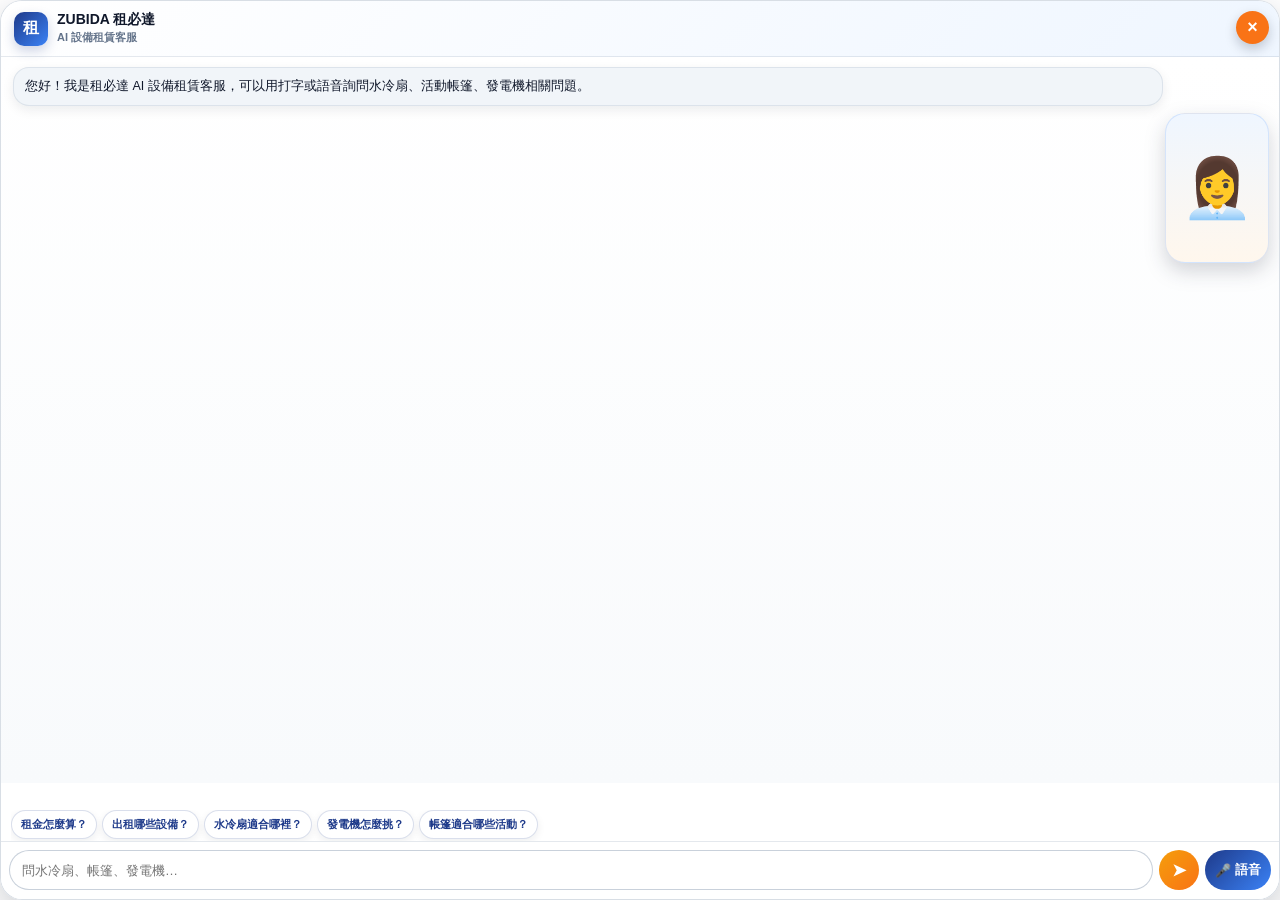
<file: js/widget.html>
<!DOCTYPE html>
<html lang="zh-Hant">
<head>
<meta charset="utf-8">
<meta name="viewport" content="width=device-width, initial-scale=1, maximum-scale=1, user-scalable=no, viewport-fit=cover">
<title>ZUBIDA 租必達 AI 設備租賃客服</title>
<style>
  :root{
    --brand:#1e3a8a;
    --brand2:#3b82f6;
    --accent:#f59e0b;
    --orange:#f97316;
    --ink:#0f172a;
    --muted:#64748b;
    --line:rgba(148,163,184,.32);
  }
  *{box-sizing:border-box;-webkit-tap-highlight-color:transparent}
  html,body{margin:0;width:100%;height:100%;overflow:hidden;background:transparent;font-family:-apple-system,BlinkMacSystemFont,"Segoe UI","Noto Sans TC","Microsoft JhengHei",Arial,sans-serif;color:var(--ink)}
  button,input{font:inherit}
  #card{position:absolute;inset:0;border-radius:22px;overflow:hidden;background:rgba(255,255,255,.97);border:1px solid rgba(148,163,184,.36);box-shadow:0 14px 38px rgba(15,23,42,.22)}
  #head{position:absolute;left:0;right:0;top:0;height:56px;display:flex;align-items:center;gap:9px;padding:10px 48px 10px 13px;background:linear-gradient(135deg,#fff,#eff6ff);border-bottom:1px solid rgba(148,163,184,.24);z-index:8}
  .logo{width:34px;height:34px;border-radius:10px;background:linear-gradient(135deg,var(--brand),var(--brand2));color:#fff;display:grid;place-items:center;font-weight:900;box-shadow:0 5px 12px rgba(30,58,138,.22)}
  .title{font-size:14px;font-weight:900;line-height:1.12}.sub{font-size:11px;color:var(--muted);font-weight:700;margin-top:2px;white-space:nowrap}
  #btn-close{position:absolute;right:10px;top:10px;width:33px;height:33px;border-radius:999px;border:0;background:var(--orange);color:#fff;font-size:18px;font-weight:900;z-index:15;cursor:pointer;box-shadow:0 5px 12px rgba(15,23,42,.22)}
  #avatarWrap{position:absolute;right:10px;top:112px;width:104px;height:150px;z-index:6;pointer-events:none;overflow:visible;filter:drop-shadow(0 8px 10px rgba(15,23,42,.18))}
  #avatarFallback{position:absolute;inset:0;display:grid;place-items:center;font-size:58px;background:linear-gradient(180deg,#eff6ff,#fff7ed);border-radius:20px;border:1px solid rgba(59,130,246,.16)}
  .avatar-canvas{position:absolute;inset:0;width:100%!important;height:100%!important;display:block}
  #chat{position:absolute;left:0;right:0;top:56px;bottom:116px;padding:10px 116px 8px 12px;overflow:auto;background:linear-gradient(180deg,#fff,#f8fafc);scrollbar-width:thin}
  .msg{max-width:100%;border-radius:16px;padding:9px 11px;font-size:12.5px;line-height:1.5;margin-bottom:8px;word-break:break-word;white-space:pre-wrap;box-shadow:0 4px 12px rgba(15,23,42,.08)}
  .bot{background:#f1f5f9;border:1px solid rgba(148,163,184,.22);color:var(--ink)}
  .user{background:linear-gradient(135deg,var(--brand),var(--brand2));color:#fff;margin-left:18px}
  #suggestions{position:absolute;left:10px;right:10px;bottom:58px;display:flex;gap:5px;overflow-x:auto;padding-bottom:2px;z-index:7;scrollbar-width:none}
  #suggestions::-webkit-scrollbar{display:none}
  .sugg{appearance:none;flex:0 0 auto;border:1px solid rgba(30,58,138,.16);background:#fff;color:var(--brand);border-radius:999px;padding:6px 9px;font-size:11px;font-weight:900;cursor:pointer;box-shadow:0 3px 9px rgba(15,23,42,.07)}
  .sugg:hover{background:#eff6ff}
  #dock{position:absolute;left:0;right:0;bottom:0;height:58px;padding:8px;background:rgba(255,255,255,.94);border-top:1px solid rgba(148,163,184,.25);backdrop-filter:blur(8px);z-index:10}
  .row{display:flex;gap:6px;align-items:center}
  #type-input{flex:1;min-width:0;height:40px;border:1px solid rgba(148,163,184,.5);border-radius:999px;padding:0 12px;font-size:13px;outline:none;background:#fff;color:var(--ink)}
  #type-input:focus{border-color:rgba(59,130,246,.75);box-shadow:0 0 0 3px rgba(59,130,246,.12)}
  .btn{height:40px;border:0;border-radius:999px;cursor:pointer;font-weight:900;flex:0 0 auto}
  #btn-send{width:40px;background:linear-gradient(135deg,var(--accent),var(--orange));color:#fff;font-size:17px}
  #btn-mic{min-width:48px;padding:0 10px;background:linear-gradient(135deg,var(--brand),var(--brand2));color:#fff;font-size:13px;display:flex;gap:4px;align-items:center;justify-content:center}
  #btn-mic.listening{background:linear-gradient(135deg,#dc2626,var(--orange));animation:pulse 1.1s infinite}
  @keyframes pulse{0%,100%{box-shadow:0 0 0 0 rgba(239,68,68,.45)}50%{box-shadow:0 0 0 8px rgba(239,68,68,0)}}
  @media(max-width:480px){
    #avatarWrap{right:10px;top:112px;width:104px;height:150px}
    #chat{padding-right:116px}
    .msg{font-size:12px}
    .sugg{font-size:10.5px;padding:6px 8px}
    #btn-mic span:last-child{display:none}
  }
</style>
</head>
<body>
<section id="card" aria-label="ZUBIDA 租必達 AI 設備租賃客服">
  <header id="head">
    <div class="logo">租</div>
    <div>
      <div class="title">ZUBIDA 租必達</div>
      <div class="sub">AI 設備租賃客服</div>
    </div>
    <button id="btn-close" type="button" aria-label="收合">×</button>
  </header>
  <div id="avatarWrap" aria-hidden="true"><div id="avatarFallback">👩‍💼</div></div>
  <main id="chat" aria-live="polite"></main>
  <div id="suggestions"></div>
  <div id="dock">
    <div class="row">
      <input id="type-input" maxlength="220" placeholder="問水冷扇、帳篷、發電機…" aria-label="輸入問題">
      <button class="btn" id="btn-send" type="button" aria-label="送出">➤</button>
      <button class="btn" id="btn-mic" type="button" aria-label="語音詢問"><span>🎤</span><span>語音</span></button>
    </div>
  </div>
</section>
<script>
(function(){
'use strict';

const CFG = new URLSearchParams(location.search);
const MODEL_URL = CFG.get('model') || 'https://cdn.jsdelivr.net/gh/guansss/pixi-live2d-display/test/assets/haru/haru_greeter_t03.model3.json';
const KNOWLEDGE_URL = CFG.get('knowledge') || 'knowledge.js';
const TTS_ENDPOINT = CFG.get('api') || (location.origin + '/api/tts');
const NEURAL_VOICE = CFG.get('voice') || 'zh-TW-HsiaoChenNeural';
const LOG_ENDPOINT = CFG.get('logApi') || '';
const WELCOME_TEXT = CFG.get('text') || '您好！我是租必達 AI 設備租賃客服，可以用打字或語音詢問水冷扇、活動帳篷、發電機相關問題。';
const PARENT_ORIGIN = (function(){
  try { return document.referrer ? new URL(document.referrer).origin : '*'; } catch (e) { return '*'; }
})();
const SR = window.SpeechRecognition || window.webkitSpeechRecognition;

const els = {
  avatarWrap: document.getElementById('avatarWrap'),
  avatarFallback: document.getElementById('avatarFallback'),
  chat: document.getElementById('chat'),
  suggestions: document.getElementById('suggestions'),
  input: document.getElementById('type-input'),
  send: document.getElementById('btn-send'),
  mic: document.getElementById('btn-mic'),
  close: document.getElementById('btn-close')
};

let app = null;
let live2dModel = null;
let live2dBooting = false;
let live2dBooted = false;
let neuralDisabled = false;
let recognition = null;
let listening = false;
let ttsMuted = false;
let currentAudio = null;
let currentSource = null;
let speakSeq = 0;
let audioCtx = null;
let analyser = null;
let audioMouth = 0;
let mouthValue = 0;
let mouthTarget = 0.7;
let isSpeaking = false;
let useAudioMouth = false;
let lipIds = ['ParamMouthOpenY'];
let lastQuestionMeta = null;

const suggestions = [
  '租金怎麼算？',
  '出租哪些設備？',
  '水冷扇適合哪裡？',
  '發電機怎麼挑？',
  '帳篷適合哪些活動？'
];

function postToParent(type, payload) {
  try {
    window.parent.postMessage(Object.assign({ ns: 'avatar-widget', type: type }, payload || {}), PARENT_ORIGIN);
  } catch (e) {}
}

function trackAvatar(eventName, params) {
  postToParent('track', {
    eventName: eventName,
    params: Object.assign({
      input_method: 'text',
      question_category: 'general',
      question_length: 0,
      matched_faq: '',
      has_answer: false,
      is_sensitive_removed: false
    }, params || {})
  });
}

function escapeHtml(text) {
  return String(text || '').replace(/[&<>"']/g, function(ch) {
    return ({ '&':'&amp;', '<':'&lt;', '>':'&gt;', '"':'&quot;', "'":'&#39;' })[ch];
  });
}

function addMessage(role, text) {
  const div = document.createElement('div');
  div.className = 'msg ' + (role === 'user' ? 'user' : 'bot');
  div.innerHTML = escapeHtml(text);
  els.chat.appendChild(div);
  els.chat.scrollTop = els.chat.scrollHeight;
}

function normalize(text) {
  return String(text || '').toLowerCase().replace(/[，。！？?！\s、,.]/g, '');
}

function fallbackAnswer() {
  return '這題我可以先協助初步判斷，但實際租借仍建議由租必達確認檔期、數量與現場條件。您可以直接來電 0920-633-116，或使用 LINE 線上諮詢，提供活動地點、日期、設備需求與數量，我們會更快協助評估。';
}

function getKeywords(item) {
  const list = [];
  if (item.q) list.push(item.q);
  if (item.kw) String(item.kw).split(/\s+/).forEach(function(keyword) {
    if (keyword) list.push(keyword);
  });
  return list;
}

function findAnswer(question) {
  return findAnswerInfo(question).answer;
}

function findAnswerInfo(question) {
  const qNorm = normalize(question);
  let best = null;
  let bestScore = 0;
  const kb = Array.isArray(window.KB) ? window.KB : [];
  kb.forEach(function(item) {
    let score = 0;
    getKeywords(item).forEach(function(raw) {
      const kw = normalize(raw);
      if (!kw) return;
      if (qNorm.indexOf(kw) !== -1 || kw.indexOf(qNorm) !== -1) score += Math.min(kw.length, 8);
    });
    if (score > bestScore) {
      bestScore = score;
      best = item;
    }
  });
  const matched = !!(best && best.a && bestScore > 0);
  return {
    answer: matched ? best.a : fallbackAnswer(),
    matched: matched,
    matchedFaq: matched ? String(best.q || '').slice(0, 80) : ''
  };
}

function detectSensitive(text) {
  const value = String(text || '');
  const hasPhone = /(?:\+?886[-\s]?)?0?9\d{2}[-\s]?\d{3}[-\s]?\d{3}|0\d{1,2}[-\s]?\d{6,8}/.test(value);
  const hasEmail = /[A-Z0-9._%+-]+@[A-Z0-9.-]+\.[A-Z]{2,}/i.test(value);
  const hasLineId = /(?:line|賴|line\s*id|id)[:：\s]*[A-Z0-9._-]{4,}/i.test(value);
  return {
    hasPhone: hasPhone,
    hasEmail: hasEmail,
    hasLineId: hasLineId,
    isSensitive: hasPhone || hasEmail || hasLineId
  };
}

function questionCategory(text) {
  const value = String(text || '').toLowerCase();
  if (/租金|價格|價錢|報價|費用|多少錢|收費|費率/.test(value)) return 'price';
  if (/電話|line|賴|聯絡|聯繫|客服|怎麼找/.test(value)) return 'contact';
  if (/地區|服務區|配送|運送|苗栗|竹南|頭份|新竹|桃園|台中|外縣市/.test(value)) return 'area';
  if (/預約|下訂|檔期|日期|時間|排程|訂購|詢價/.test(value)) return 'booking';
  if (/水冷扇|冷風扇|降溫|涼風|105l|60l|40l|7l|kolin|lapolo/.test(value)) return 'cooler';
  if (/帳篷|帳逢|棚架|遮陽|遮雨|3\*3|3x3|3\*4\.5|3x4\.5/.test(value)) return 'tent';
  if (/發電機|電力|瓦數|供電|插座|停電|電源/.test(value)) return 'generator';
  if (/案例|市集|園遊會|宮廟|活動|婚禮|展場|工程|工地/.test(value)) return 'case';
  return 'general';
}

function buildQuestionMeta(question, inputMethod, answerInfo) {
  const sensitive = detectSensitive(question);
  return {
    input_method: inputMethod || 'text',
    question_category: questionCategory(question),
    question_length: String(question || '').length,
    matched_faq: answerInfo && answerInfo.matched ? answerInfo.matchedFaq : '',
    has_answer: !!(answerInfo && answerInfo.matched),
    is_sensitive_removed: sensitive.isSensitive,
    sensitive: sensitive
  };
}

function gaParams(meta) {
  return {
    input_method: meta.input_method,
    question_category: meta.question_category,
    question_length: meta.question_length,
    matched_faq: meta.matched_faq,
    has_answer: meta.has_answer,
    is_sensitive_removed: meta.is_sensitive_removed
  };
}

function logQuestion(question, inputMethod, meta) {
  if (!LOG_ENDPOINT) return;
  try {
    const now = new Date().toISOString();
    const payload = {
      timestamp: now,
      source: 'zubida_avatar',
      event_type: 'question_submit',
      page_url: document.referrer || '',
      widget_url: location.href,
      input_method: inputMethod || 'text',
      question_text: String(question || ''),
      question_length: meta.question_length,
      question_category: meta.question_category,
      matched_faq: meta.matched_faq,
      has_answer: meta.has_answer,
      is_sensitive: meta.sensitive.isSensitive,
      has_phone: meta.sensitive.hasPhone,
      has_email: meta.sensitive.hasEmail,
      has_line_id: meta.sensitive.hasLineId,
      user_agent: navigator.userAgent || '',
      created_at: now
    };
    const body = JSON.stringify(payload);
    if (navigator.sendBeacon) {
      const blob = new Blob([body], { type: 'text/plain;charset=UTF-8' });
      if (navigator.sendBeacon(LOG_ENDPOINT, blob)) return;
    }
    fetch(LOG_ENDPOINT, {
      method: 'POST',
      mode: 'no-cors',
      keepalive: true,
      headers: { 'Content-Type': 'text/plain;charset=UTF-8' },
      body: body
    }).catch(function(){});
  } catch (e) {}
}

function currentTtsParams() {
  return lastQuestionMeta ? gaParams(lastQuestionMeta) : {
    input_method: 'text',
    question_category: 'general',
    question_length: 0,
    matched_faq: '',
    has_answer: false,
    is_sensitive_removed: false
  };
}

function applyMouth(value) {
  if (!live2dModel) return;
  const mouth = Math.max(0, Math.min(1, Number(value) || 0));
  try {
    const internal = live2dModel.internalModel;
    const core = internal && internal.coreModel;
    lipIds.forEach(function(id) {
      if (core && typeof core.setParameterValueById === 'function') {
        core.setParameterValueById(id, mouth);
        return;
      }
      if (core && typeof core.setParamFloat === 'function') {
        core.setParamFloat(id, mouth);
        return;
      }
      if (internal && typeof internal.setParameterValueById === 'function') {
        internal.setParameterValueById(id, mouth);
        return;
      }
      if (internal && typeof internal.addParameterValueById === 'function') {
        internal.addParameterValueById(id, mouth);
      }
    });
  } catch (e) {}
}

function setMouth(value) {
  applyMouth(value);
}

function startMouth(useAudio) {
  isSpeaking = true;
  useAudioMouth = !!useAudio;
  if (!useAudioMouth) audioMouth = 0;
}

function stopMouth() {
  isSpeaking = false;
  useAudioMouth = false;
  audioMouth = 0;
  mouthValue = 0;
  applyMouth(0);
}

function computeMouth() {
  if (isSpeaking && useAudioMouth) {
    mouthValue += (audioMouth - mouthValue) * 0.5;
  } else if (isSpeaking) {
    mouthTarget = Math.random() * 0.55 + 0.35;
    mouthValue = 0.12 + 0.65 * mouthTarget * Math.abs(Math.sin(performance.now() / 115));
  } else {
    mouthValue = Math.max(0, mouthValue - 0.18);
  }
  return Math.max(0, Math.min(1, mouthValue));
}

function animateMouth() {
  if (!installMouthTicker.installed) applyMouth(computeMouth());
  requestAnimationFrame(animateMouth);
}
requestAnimationFrame(animateMouth);

function installMouthTicker() {
  if (!app || installMouthTicker.installed) return;
  installMouthTicker.installed = true;
  app.ticker.add(function() {
    if (!live2dModel) return;
    if (isSpeaking) {
      const target = useAudioMouth ? audioMouth : (0.18 + Math.random() * 0.72);
      mouthValue += (target - mouthValue) * 0.35;
      applyMouth(mouthValue);
    } else {
      mouthValue += (0 - mouthValue) * 0.35;
      applyMouth(mouthValue);
    }
  });
}

function stopSpeaking() {
  try { if ('speechSynthesis' in window) speechSynthesis.cancel(); } catch (e) {}
  if (currentAudio) {
    try { currentAudio.pause(); } catch (e) {}
    currentAudio = null;
  }
  stopMouth();
}

function resetMicState() {
  listening = false;
  if (els.mic) {
    els.mic.classList.remove('listening');
    els.mic.innerHTML = '<span>🎤</span><span>語音</span>';
  }
}

function stopAllAudio() {
  speakSeq += 1;
  const wasSpeaking = isSpeaking || !!currentAudio || (typeof speechSynthesis !== 'undefined' && speechSynthesis.speaking);
  try { if ('speechSynthesis' in window) speechSynthesis.cancel(); } catch (e) {}
  try {
    if (currentAudio) {
      currentAudio.onplay = null;
      currentAudio.onended = null;
      currentAudio.onerror = null;
      currentAudio.pause();
      currentAudio.currentTime = 0;
      currentAudio = null;
    }
  } catch (e) {}
  try {
    if (currentSource) {
      currentSource.onended = null;
      currentSource.stop();
      currentSource = null;
    }
  } catch (e) {}
  try {
    if (recognition && listening) recognition.stop();
  } catch (e) {}
  resetMicState();
  stopMouth();
  if (wasSpeaking) trackAvatar('avatar_tts_stop', currentTtsParams());
}

function pickVoice() {
  const voices = speechSynthesis.getVoices ? speechSynthesis.getVoices() : [];
  return voices.find(function(v){ return /zh[-_]TW|Taiwan|Hsiao|Yating|Han/i.test((v.lang || '') + ' ' + (v.name || '')); }) ||
    voices.find(function(v){ return /^zh/i.test(v.lang || ''); }) ||
    null;
}

if ('speechSynthesis' in window) {
  speechSynthesis.onvoiceschanged = function(){ pickVoice(); };
}

async function speakNeural(text, seq) {
  if (!TTS_ENDPOINT || neuralDisabled) throw new Error('neural tts disabled');
  const sep = TTS_ENDPOINT.indexOf('?') < 0 ? '?' : '&';
  const resp = await fetch(TTS_ENDPOINT + sep + 'voice=' + encodeURIComponent(NEURAL_VOICE) + '&text=' + encodeURIComponent(text), { cache: 'no-store' });
  if (seq !== speakSeq || ttsMuted) return;
  if (!resp.ok) throw new Error('tts http ' + resp.status);
  const blob = await resp.blob();
  if (seq !== speakSeq || ttsMuted) return;
  if (!blob || blob.size < 500) throw new Error('tts audio too small');

  stopSpeaking();
  const audioUrl = URL.createObjectURL(blob);
  const audio = new Audio(audioUrl);
  currentAudio = audio;
  audio.onplay = function(){
    if (seq === speakSeq && !ttsMuted) {
      startMouth(true);
      trackAvatar('avatar_tts_play', currentTtsParams());
    }
  };
  audio.onended = function(){
    stopMouth();
    trackAvatar('avatar_tts_stop', currentTtsParams());
    if (currentAudio === audio) currentAudio = null;
    currentSource = null;
    URL.revokeObjectURL(audioUrl);
  };
  audio.onerror = function(){
    stopMouth();
    trackAvatar('avatar_tts_stop', currentTtsParams());
    if (currentAudio === audio) currentAudio = null;
    currentSource = null;
    URL.revokeObjectURL(audioUrl);
  };

  audioCtx = audioCtx || new (window.AudioContext || window.webkitAudioContext)();
  const source = audioCtx.createMediaElementSource(audio);
  currentSource = source;
  analyser = audioCtx.createAnalyser();
  analyser.fftSize = 256;
  source.connect(analyser);
  analyser.connect(audioCtx.destination);
  const data = new Uint8Array(analyser.frequencyBinCount);

  function updateAudioMouth() {
    if (!isSpeaking || !useAudioMouth || !analyser) return;
    analyser.getByteTimeDomainData(data);
    let sum = 0;
    for (let i = 0; i < data.length; i += 1) {
      const v = (data[i] - 128) / 128;
      sum += v * v;
    }
    audioMouth = Math.min(1, Math.sqrt(sum / data.length) * 4.2);
    requestAnimationFrame(updateAudioMouth);
  }

  if (seq !== speakSeq || ttsMuted) return;
  await audio.play();
  if (seq !== speakSeq || ttsMuted) return;
  startMouth(true);
  updateAudioMouth();
}

function speakBrowser(text, seq) {
  if (ttsMuted || !('speechSynthesis' in window)) return;
  stopSpeaking();
  if (seq !== speakSeq || ttsMuted) return;
  const utterance = new SpeechSynthesisUtterance(text);
  const voice = pickVoice();
  if (voice) utterance.voice = voice;
  utterance.lang = 'zh-TW';
  utterance.rate = 1.02;
  utterance.pitch = 1.04;
  let started = false;
  let safetyTimer = null;
  utterance.onstart = function(){
    if (seq !== speakSeq || ttsMuted) return;
    started = true;
    startMouth(false);
    trackAvatar('avatar_tts_play', currentTtsParams());
  };
  utterance.onend = function(){
    clearTimeout(safetyTimer);
    stopMouth();
    trackAvatar('avatar_tts_stop', currentTtsParams());
  };
  utterance.onerror = function(){
    clearTimeout(safetyTimer);
    stopMouth();
    trackAvatar('avatar_tts_stop', currentTtsParams());
  };
  try {
    if (seq !== speakSeq || ttsMuted) return;
    speechSynthesis.speak(utterance);
    setTimeout(function(){
      if (seq === speakSeq && !ttsMuted && !started && speechSynthesis.speaking) startMouth(false);
    }, 180);
    const estimatedMs = Math.min(12000, Math.max(2200, String(text).length * 140));
    safetyTimer = setTimeout(function() {
      if (isSpeaking) {
        stopMouth();
        trackAvatar('avatar_tts_stop', currentTtsParams());
      }
    }, estimatedMs);
  } catch (e) {
    stopMouth();
  }
}

function speak(text) {
  if (ttsMuted) return;
  const seq = ++speakSeq;
  if (!neuralDisabled && TTS_ENDPOINT) {
    speakNeural(text, seq).catch(function(err) {
      if (seq !== speakSeq || ttsMuted) return;
      if (window.console) console.info('[ZUBIDA AI] neural TTS fallback:', err && err.message ? err.message : err);
      neuralDisabled = true;
      speakBrowser(text, seq);
    });
  } else {
    speakBrowser(text, seq);
  }
}

function handleQuestion(question, inputMethod) {
  const q = String(question || '').trim();
  if (!q) return;
  addMessage('user', q);
  const answerInfo = findAnswerInfo(q);
  const meta = buildQuestionMeta(q, inputMethod || 'text', answerInfo);
  lastQuestionMeta = meta;
  trackAvatar('avatar_question_submit', gaParams(meta));
  logQuestion(q, meta.input_method, meta);
  trackAvatar(meta.has_answer ? 'avatar_answer_matched' : 'avatar_fallback_answer', gaParams(meta));
  setTimeout(function() {
    addMessage('bot', answerInfo.answer);
    speak(answerInfo.answer);
  }, 280);
}

function initSuggestions() {
  els.suggestions.innerHTML = '';
  suggestions.forEach(function(text) {
    const btn = document.createElement('button');
    btn.type = 'button';
    btn.className = 'sugg';
    btn.textContent = text;
    btn.addEventListener('click', function(){
      const answerInfo = findAnswerInfo(text);
      const meta = buildQuestionMeta(text, 'suggestion', answerInfo);
      trackAvatar('avatar_suggestion_click', gaParams(meta));
      handleQuestion(text, 'suggestion');
    });
    els.suggestions.appendChild(btn);
  });
}

function loadScript(src) {
  return new Promise(function(resolve, reject) {
    const s = document.createElement('script');
    s.src = src;
    s.onload = resolve;
    s.onerror = reject;
    document.head.appendChild(s);
  });
}

async function bootLive2D() {
  if (live2dBooting || live2dBooted) return;
  live2dBooting = true;
  try {
    els.avatarFallback.style.display = 'grid';
    await loadScript('https://cubism.live2d.com/sdk-web/cubismcore/live2dcubismcore.min.js');
    await loadScript('https://cdn.jsdelivr.net/npm/pixi.js@6.5.10/dist/browser/pixi.min.js');
    await loadScript('https://cdn.jsdelivr.net/npm/pixi-live2d-display@0.4.0/dist/cubism4.min.js');
    if (app && app.view && app.view.parentNode !== els.avatarWrap) {
      els.avatarWrap.appendChild(app.view);
    }
    if (app && live2dModel) {
      live2dBooted = true;
      installMouthTicker();
      fitModel();
      els.avatarFallback.style.display = 'none';
      postToParent('ready');
      return;
    }
    if (!app) {
      app = new PIXI.Application({
        width: els.avatarWrap.clientWidth || 112,
        height: els.avatarWrap.clientHeight || 138,
        transparent: true,
        autoDensity: true,
        antialias: true,
        resolution: Math.min(window.devicePixelRatio || 1, 2)
      });
      app.view.className = 'avatar-canvas';
      if (!app.view.parentNode) els.avatarWrap.appendChild(app.view);
    }
    const Live2DModel = PIXI.live2d.Live2DModel;
    try { Live2DModel.registerTicker(PIXI.Ticker); } catch (e) {}
    try { if (PIXI.live2d.SoundManager) PIXI.live2d.SoundManager.volume = 0; } catch (e) {}
    if (!live2dModel) {
      live2dModel = await Live2DModel.from(MODEL_URL);
      try { if (PIXI.live2d.SoundManager) PIXI.live2d.SoundManager.volume = 0; } catch (e) {}
      app.stage.addChild(live2dModel);
    }
    installMouthTicker();
    fitModel();
    els.avatarFallback.style.display = 'none';
    live2dBooted = true;
    postToParent('ready');
  } catch (err) {
    if (window.console) console.warn('[ZUBIDA AI] Live2D fallback:', err && err.message ? err.message : err);
    els.avatarFallback.style.display = 'grid';
    postToParent('ready');
  } finally {
    live2dBooting = false;
  }
}

function fitModel() {
  if (!app || !live2dModel) return;
  const wrap = els.avatarWrap;
  const w = wrap.clientWidth || 104;
  const h = wrap.clientHeight || 150;
  if (!w || !h) return;
  app.renderer.resize(w, h);
  const bounds = live2dModel.getLocalBounds ? live2dModel.getLocalBounds() : { x: 0, y: 0, width: 1000, height: 1000 };
  const baseW = bounds.width || 1000;
  const baseH = bounds.height || 1000;
  const scale = Math.min(w / baseW * 2.0, h / baseH * 2.0);
  live2dModel.scale.set(scale);
  live2dModel.x = w / 2 - (bounds.x + baseW / 2) * scale + 4;
  live2dModel.y = h * 1.28 - (bounds.y + baseH * 0.62) * scale;
}

function initSpeechRecognition() {
  if (!SR) {
    els.mic.title = '此瀏覽器不支援語音辨識，可改用打字詢問。';
    return;
  }
  recognition = new SR();
  recognition.lang = 'zh-TW';
  recognition.continuous = false;
  recognition.interimResults = false;
  recognition.onstart = function() {
    listening = true;
    els.mic.classList.add('listening');
    els.mic.innerHTML = '<span>●</span><span>聆聽</span>';
    trackAvatar('avatar_voice_start', {
      input_method: 'voice',
      question_category: 'general',
      question_length: 0,
      matched_faq: '',
      has_answer: false,
      is_sensitive_removed: false
    });
  };
  recognition.onend = function() {
    listening = false;
    els.mic.classList.remove('listening');
    els.mic.innerHTML = '<span>🎤</span><span>語音</span>';
  };
  recognition.onerror = function() {
    listening = false;
    els.mic.classList.remove('listening');
    els.mic.innerHTML = '<span>🎤</span><span>語音</span>';
    addMessage('bot', '語音辨識沒有成功，可以再按一次語音，或直接用打字詢問。');
  };
  recognition.onresult = function(event) {
    const text = event.results && event.results[0] && event.results[0][0] ? event.results[0][0].transcript : '';
    if (text) {
      els.input.value = text;
      const meta = buildQuestionMeta(text, 'voice', findAnswerInfo(text));
      trackAvatar('avatar_voice_result', gaParams(meta));
      handleQuestion(text, 'voice');
      els.input.value = '';
    }
  };
}

function loadKnowledge(done) {
  if (Array.isArray(window.KB)) {
    done();
    return;
  }
  const script = document.createElement('script');
  script.src = KNOWLEDGE_URL;
  script.onload = done;
  script.onerror = function() {
    window.KB = [];
    done();
    postToParent('error', { message: 'knowledge.js 載入失敗，已使用預設回覆。' });
  };
  document.head.appendChild(script);
}

function initUI() {
  initSuggestions();
  initSpeechRecognition();

  els.close.addEventListener('click', function(){
    stopAllAudio();
    trackAvatar('avatar_close', currentTtsParams());
    postToParent('close');
  });
  els.send.addEventListener('click', function(){
    const question = els.input.value.trim();
    els.input.value = '';
    handleQuestion(question, 'text');
    els.input.focus();
  });
  els.input.addEventListener('keydown', function(event) {
    if (event.key === 'Enter' && !event.isComposing) {
      event.preventDefault();
      els.send.click();
    }
  });
  els.mic.addEventListener('click', function(){
    if (!recognition) {
      addMessage('bot', '這個瀏覽器目前不支援語音辨識，可以直接用打字詢問。');
      return;
    }
    try {
      if (listening) recognition.stop();
      else recognition.start();
    } catch (e) {
      addMessage('bot', '語音辨識啟動失敗，可以再試一次，或改用打字詢問。');
    }
  });
  window.addEventListener('message', function(event) {
    const data = event.data || {};
    if (data.ns !== 'avatar-widget-host') return;
    if (data.type === 'say') {
      const text = String(data.text || '').slice(0, 600);
      if (text) {
        addMessage('bot', text);
        speak(text);
      }
    }
  });

  addMessage('bot', WELCOME_TEXT);
}

window.addEventListener('resize', fitModel);
loadKnowledge(function(){
  initUI();
  bootLive2D();
});

})();
</script>
</body>
</html>
</file>
